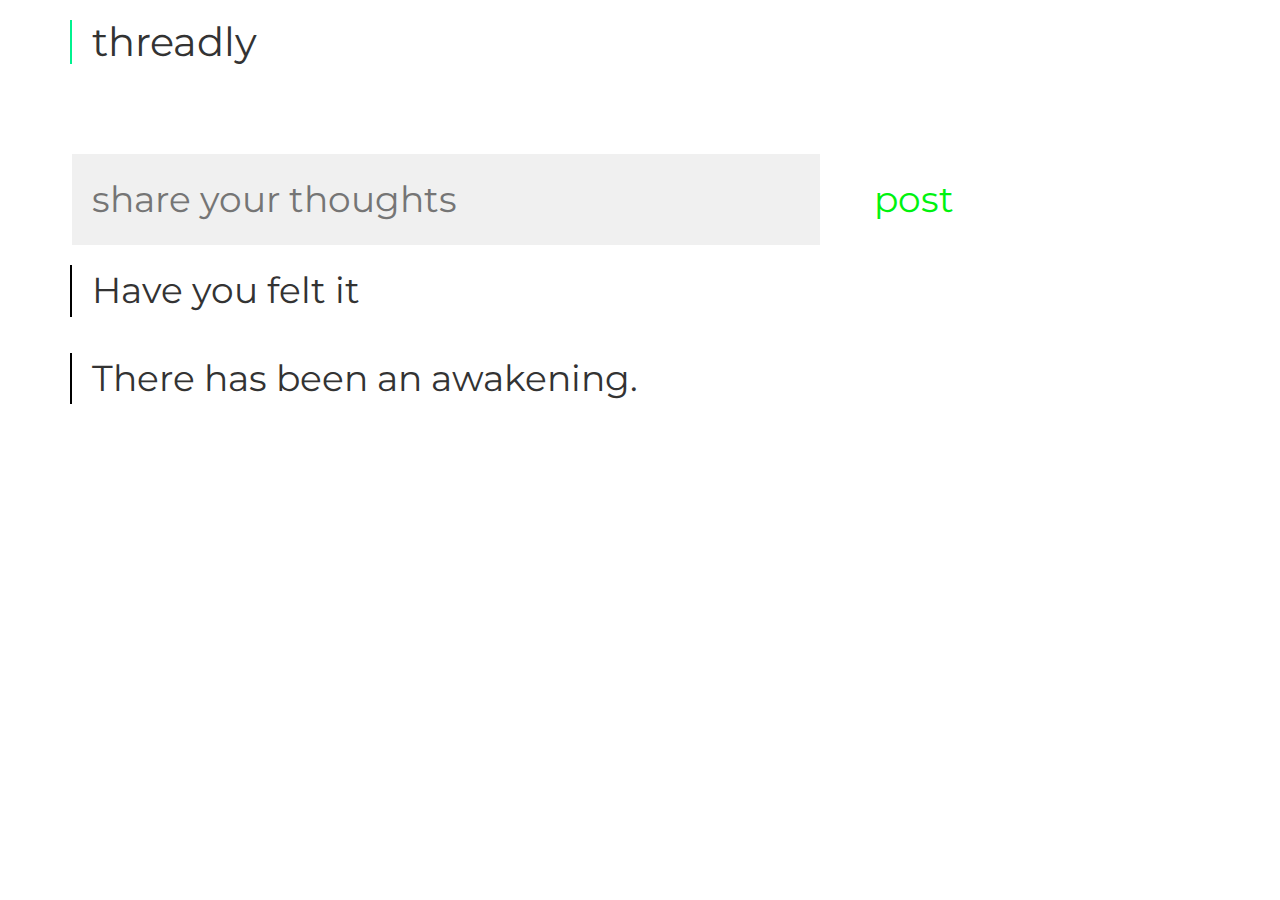
<file: index1.html>
<DOCTYPE <!DOCTYPE html>
<html>
<head>
	<!-- Google Tag Manager -->
<script>(function(w,d,s,l,i){w[l]=w[l]||[];w[l].push({'gtm.start':
new Date().getTime(),event:'gtm.js'});var f=d.getElementsByTagName(s)[0],
j=d.createElement(s),dl=l!='dataLayer'?'&l='+l:'';j.async=true;j.src=
'https://www.googletagmanager.com/gtm.js?id='+i+dl;f.parentNode.insertBefore(j,f);
})(window,document,'script','dataLayer','GTM-NF67JQ5');</script>
<!-- End Google Tag Manager -->
  <title>Threadly!!</title>
	<link rel="stylesheet" type="text/css" href="https://maxcdn.bootstrapcdn.com/bootstrap/3.3.6/css/bootstrap.min.css">
	<link rel="stylesheet" type="text/css" href="style.css">
	<link rel="stylesheet" type="text/css" href="https://fonts.googleapis.com/css?family=Montserrat:400,700">
</head>
<body>
	<!-- Google Tag Manager (noscript) -->
<noscript><iframe src="https://www.googletagmanager.com/ns.html?id=GTM-NF67JQ5"
height="0" width="0" style="display:none;visibility:hidden"></iframe></noscript>
<!-- End Google Tag Manager (noscript) -->
<header class="header">
	<div class="container">
		<div class="row">
			<div class="col-xs-12 col-nd-12">
				<h1>threadly</h1>
			</div>
		</div>
	</div>
	</header>
	<div class="main">
		<div class="container">
			<div class="row">
				<form class="form">
					<div class="col-xs-8 col-nd-10">
						<input id="comment" type="text" placeholder="share your thoughts">	
						</input>
					</div>
					<div class="col-xs-4 col-nd-2">
						<button type="submit" class="btn">post</button>
					</div>
				</form>
			</div>
           <ul class="comments" id="comments">
           	<li>
           		Have you felt it</li>
           	<li>There has been an awakening.</li>
           </ul>
		</div>
	</div>
	<script type="text/javascript" src="https://code.jquery.com/jquery-2.2.3.min.js"></script>
	<script type="text/javascript" src="script.js"></script>
</body>
</html>
</file>
<file: style.css>
html,body{
	font-family: 'Montserrat',sans-serif;
}
h1{
	border-left: 2px solid #00f28f;
	font-size: 40px;
	font-weight: 400;
	padding-left: 20px;
}
.main{
	margin-top: 80px;
}
form input{
	background-color: #f0f0f0;

     border: none;
	border-left: 2px solid #fff;

	font-size: 36px;
	padding: 20px;
	width: 100%;

	transition: background 2s,border-left 2s;
}

form input:focus{
	background:#fff;
	border-left: 2px solid #000;
	box-shadow: none;
	outline: none; 
}
button.btn{
	background:transparent;
	border: none;

	color: #00f20f;
	cursor: pointer;

	font-size: 36px;

	padding: 20px 24px;
	transition: background 2s,color 2s;
}
button.btn:hover{
	background:#00f28f;
	color: #fff;
}
.comments{
	margin-top: 20px;
	list-style: none;
	padding-left:  0px;

}
li{
	padding-left: 20px;
	border-left: 2px solid #000;
	font-size:  36px;
	margin: 0 0 36px;
}
</file>
